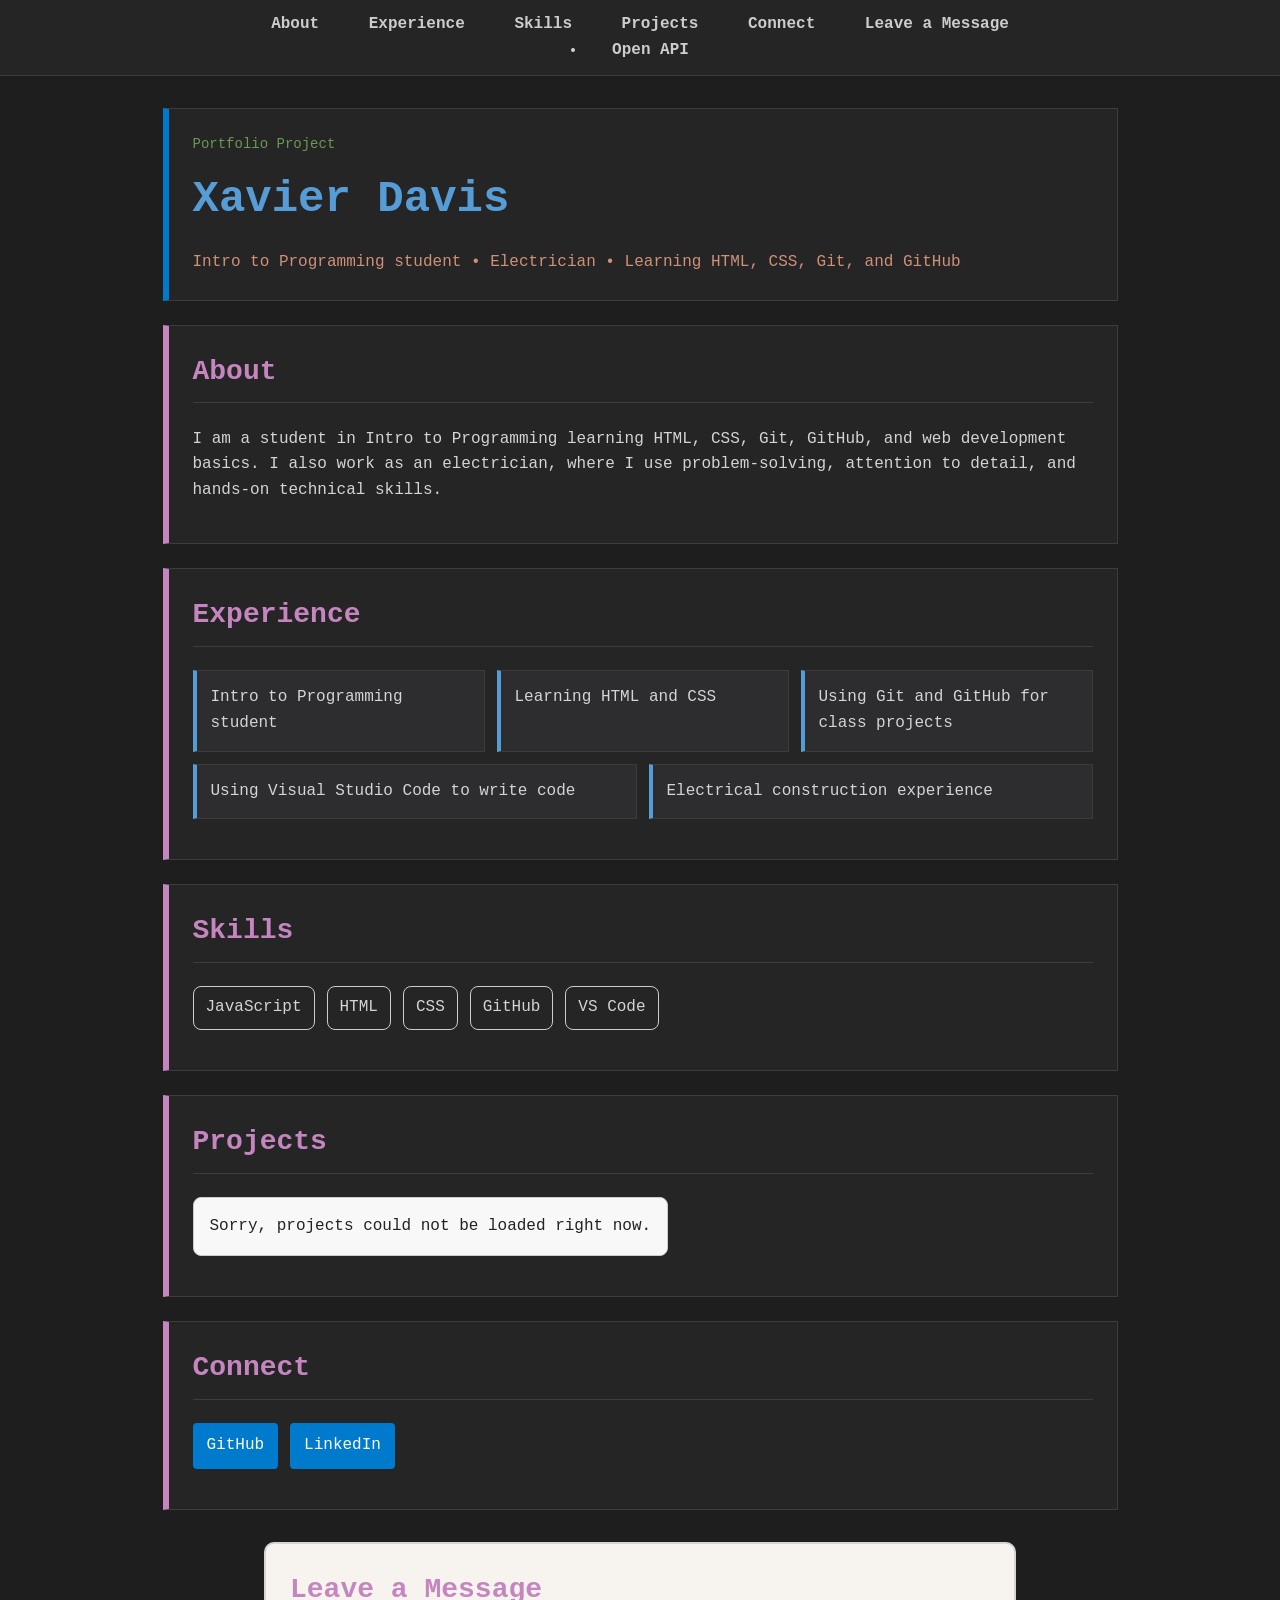
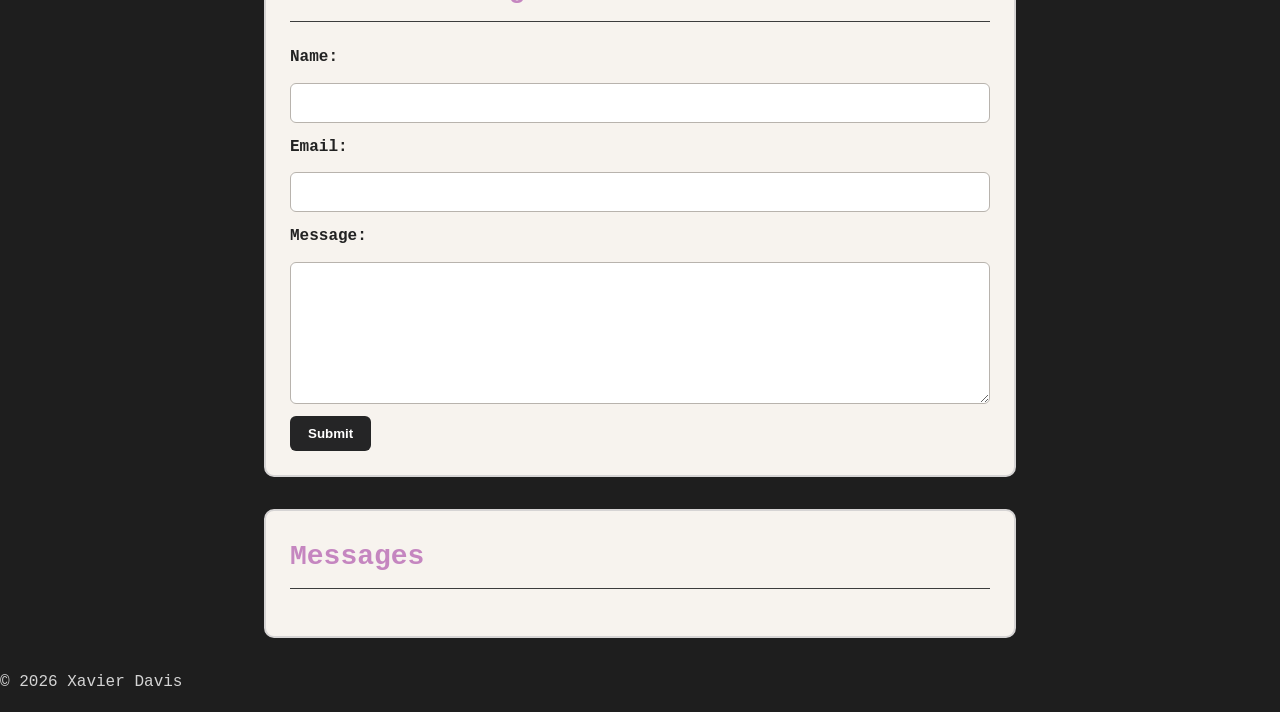
<file: index.html>
<!DOCTYPE html>
<html>
<head>
  <link rel="stylesheet" href="css/index.css">
</head>
<body>
  <nav>
    <a href="#about">About</a>
    <a href="#experience">Experience</a>
    <a href="#skills">Skills</a>
    <a href="#projects">Projects</a>
    <a href="#connect">Connect</a>
    <a href="#leave-message">Leave a Message</a>
    <li><a href="openapi.html">Open API</a></li>
  </nav>

  <header class="nameplate">
    <p class="file-label">Portfolio Project</p>
    <h1>Xavier Davis</h1>
    <p class="tagline">Intro to Programming student • Electrician • Learning HTML, CSS, Git, and GitHub</p>
  </header>

  <section id="about">
    <h2>About</h2>
    <p>I am a student in Intro to Programming learning HTML, CSS, Git, GitHub, and web development basics. I also work as an electrician, where I use problem-solving, attention to detail, and hands-on technical skills.</p>
  </section>

  <section id="experience">
    <h2>Experience</h2>
    <ul>
      <li>Intro to Programming student</li>
      <li>Learning HTML and CSS</li>
      <li>Using Git and GitHub for class projects</li>
      <li>Using Visual Studio Code to write code</li>
      <li>Electrical construction experience</li>
    </ul>
  </section>

  <section id="skills">
    <h2>Skills</h2>
    <ul></ul>
  </section>

  <section id="projects">
    <h2>Projects</h2>
    <ul></ul>
  </section>

  <section id="connect">
    <h2>Connect</h2>
    <ul>
      <li><a href="https://github.com/sullenestbody">GitHub</a></li>
      <li><a href="https://www.linkedin.com/in/xavier-smith-65ab549b">LinkedIn</a></li>
    </ul>
  </section>

  <section id="leave-message">
    <h2>Leave a Message</h2>

    <form name="leave_message">
      <label for="usersName">Name:</label>
      <input type="text" name="usersName" id="usersName" required>

      <label for="usersEmail">Email:</label>
      <input type="email" name="usersEmail" id="usersEmail" required>

      <label for="usersMessage">Message:</label>
      <textarea name="usersMessage" id="usersMessage" required></textarea>

      <button type="submit">Submit</button>
    </form>
  </section>

  <section id="messages">
    <h2>Messages</h2>
    <ul></ul>
  </section>

  <footer></footer>
  <script src="js/index.js"></script>
</body>
</html>
</file>
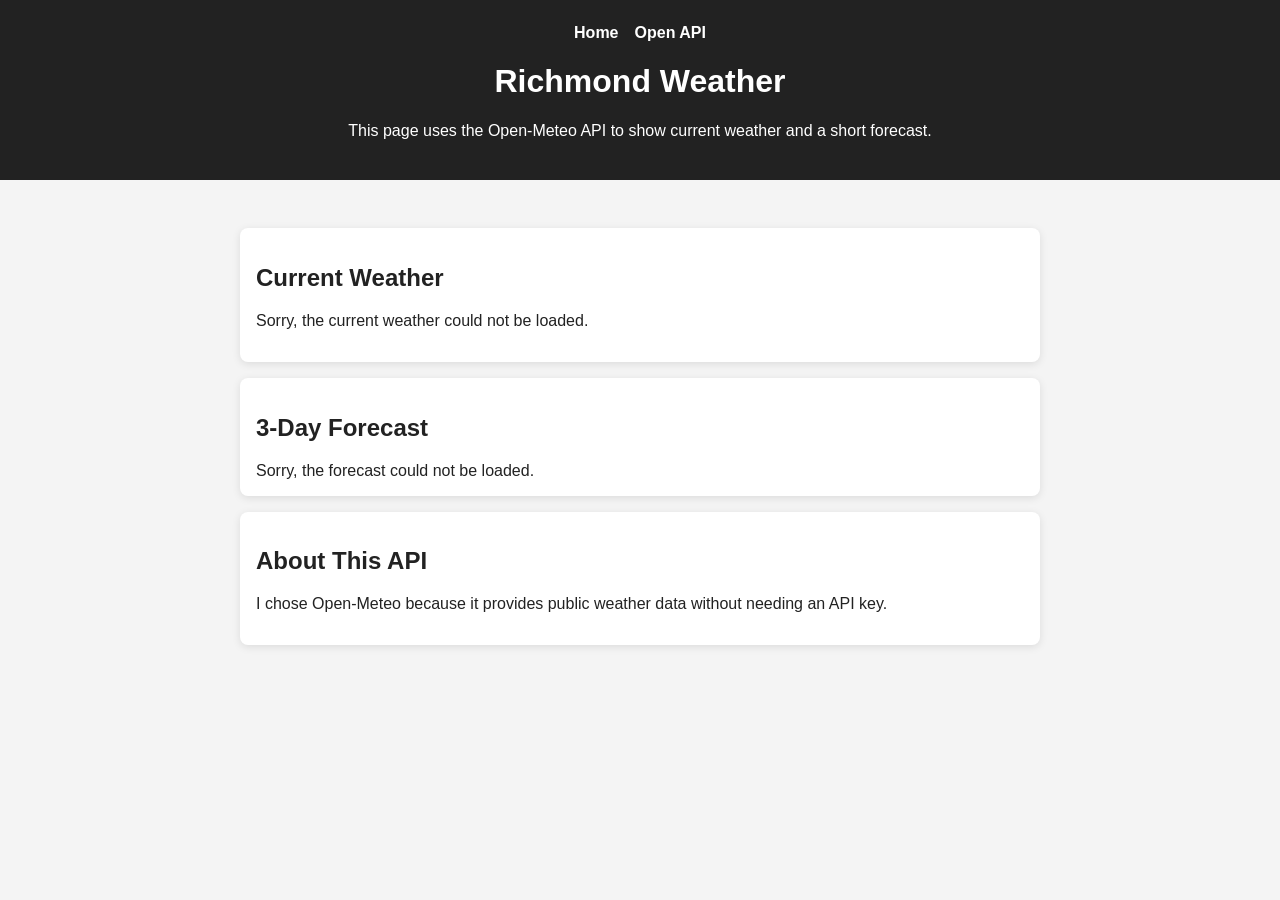
<file: openapi.html>
<!DOCTYPE html>
<html lang="en">
<head>
  <meta charset="UTF-8" />
  <meta name="viewport" content="width=device-width, initial-scale=1.0" />
  <title>Open API Weather Page</title>
  <link rel="stylesheet" href="css/openapi.css" />
</head>
<body>
  <header>
    <nav>
      <ul class="nav-list">
        <li><a href="index.html">Home</a></li>
        <li><a href="openapi.html">Open API</a></li>
      </ul>
    </nav>

    <h1>Richmond Weather</h1>
    <p>
      This page uses the Open-Meteo API to show current weather and a short forecast.
    </p>
  </header>

  <main>
    <section class="weather-card">
      <h2>Current Weather</h2>
      <p id="current-weather">Loading current weather...</p>
    </section>

    <section class="weather-card">
      <h2>3-Day Forecast</h2>
      <div id="forecast">Loading forecast...</div>
    </section>

    <section class="weather-card">
      <h2>About This API</h2>
      <p>
        I chose Open-Meteo because it provides public weather data without needing an API key.
      </p>
    </section>
  </main>

  <script src="js/openapi.js"></script>
</body>
</html>
</file>
<file: css/index.css>
#leave-message,
#messages {
  margin: 32px auto;
  padding: 24px;
  max-width: 700px;
  border: 2px solid #d6d4d4;
  border-radius: 10px;
  background-color: #f7f3ee;
}

#leave-message form {
  display: flex;
  flex-direction: column;
  gap: 12px;
}

#leave-message label {
  font-weight: bold;
  color:#222;
}

#leave-message input,
#leave-message textarea {
  padding: 10px;
  border: 1px solid #b8b3ad;
  border-radius: 6px;
  font-family: inherit;
  font-size: 1rem;
}

#leave-message textarea {
  min-height: 120px;
  resize: vertical;
}

#leave-message button {
  width: fit-content;
  padding: 10px 18px;
  border: none;
  border-radius: 6px;
  background-color: #252526;
  color: white;
  font-weight: bold;
  cursor: pointer;
}

#leave-message button:hover {
  background-color: #444;
}

#messages ul {
  padding-left: 0;
  list-style: none;
}

#messages li {
  margin-bottom: 12px;
  padding: 12px;
  border: 1px solid #b8b3ad;
  border-radius: 6px;
  background-color: white;
}

#messages button {
  margin-left: 8px;
  padding: 4px 8px;
  border: 1px solid #999;
  border-radius: 4px;
  cursor: pointer;
}

#projects ul {
  display: flex;
  flex-wrap: wrap;
  gap: 1rem;
  padding: 0;
  list-style: none;
}

#projects li {
  padding: 1rem;
  border: 1px solid #ccc;
  border-radius: 8px;
  background-color: #f8f8f8;
  color:#222;
}

@media (max-width: 600px) {
  #leave-message,
  #messages {
    margin: 20px 12px;
    padding: 16px;
  }

  #leave-message button {
    width: 100%;
  }
  }
body {
  background-color: #1e1e1e;
  color: #d4d4d4;
  font-family: Consolas, "Courier New", monospace;
  margin: 0;
  line-height: 1.6;
}


nav {
  background-color: #252526;
  border-bottom: 1px solid #3c3c3c;
  padding: 12px 16px;
  text-align: center;
  position: sticky;
  top: 0;
}

nav a {
  color: #cccccc;
  text-decoration: none;
  margin: 0 10px;
  padding: 8px 10px;
  border-radius: 4px;
  font-weight: bold;
}

nav a:hover {
  background-color: #37373d;
  color: #ffffff;
}

.nameplate {
  max-width: 900px;
  margin: 32px auto 24px auto;
  padding: 24px;
  background-color: #252526;
  border: 1px solid #3c3c3c;
  border-left: 6px solid #007acc;
}

.file-label {
  color: #6a9955;
  margin: 0;
  font-size: 14px;
}

h1 {
  color: #569cd6;
  font-size: 44px;
  margin: 8px 0;
}

.tagline {
  color: #ce9178;
  margin-bottom: 0;
}


section {
  background-color: #252526;
  max-width: 900px;
  margin: 24px auto;
  padding: 24px;
  border: 1px solid #3c3c3c;
  border-left: 6px solid #c586c0;
}

h2 {
  color: #c586c0;
  font-size: 28px;
  margin-top: 0;
  border-bottom: 1px solid #3c3c3c;
  padding-bottom: 8px;
}

p {
  color: #d4d4d4;
}


#experience ul {
  display: flex;
  flex-wrap: wrap;
  gap: 12px;
  padding-left: 0;
}

#experience li {
  list-style: none;
  background-color: #2d2d30;
  border: 1px solid #3c3c3c;
  border-left: 4px solid #569cd6;
  padding: 14px;
  flex: 1 1 220px;
}


#connect ul {
  display: flex;
  flex-wrap: wrap;
  gap: 12px;
  padding-left: 0;
}

#connect li {
  list-style: none;
}

#connect a {
  background-color: #007acc;
  color: white;
  text-decoration: none;
  padding: 10px 14px;
  border-radius: 4px;
  display: inline-block;
}

#connect a:hover {
  background-color: #005f99;
}


#skills ul {
  display: flex;
  flex-wrap: wrap;
  gap: 12px;
  padding: 0;
  list-style: none;
}

#skills li {
  padding: 8px 12px;
  border: 1px solid #ccc;
  border-radius: 8px;
}
#projects {
  min-height: 80px;
}
</file>
<file: css/openapi.css>
body {
  font-family: Arial, sans-serif;
  margin: 0;
  background-color: #f4f4f4;
  color: #222;
}

header {
  background-color: #222;
  color: white;
  padding: 1.5rem;
  text-align: center;
}

.nav-list {
  list-style: none;
  display: flex;
  justify-content: center;
  gap: 1rem;
  padding: 0;
  margin: 0 0 1rem 0;
}

.nav-list a {
  color: white;
  text-decoration: none;
  font-weight: bold;
}

.nav-list a:hover {
  text-decoration: underline;
}

main {
  max-width: 800px;
  margin: 2rem auto;
  padding: 1rem;
}

.weather-card {
  background-color: white;
  border-radius: 8px;
  padding: 1rem;
  margin-bottom: 1rem;
  box-shadow: 0 2px 8px rgba(0, 0, 0, 0.1);
}

.forecast-day {
  border-top: 1px solid #ddd;
  padding: 0.75rem 0;
}

.forecast-day:first-child {
  border-top: none;
}
</file>
